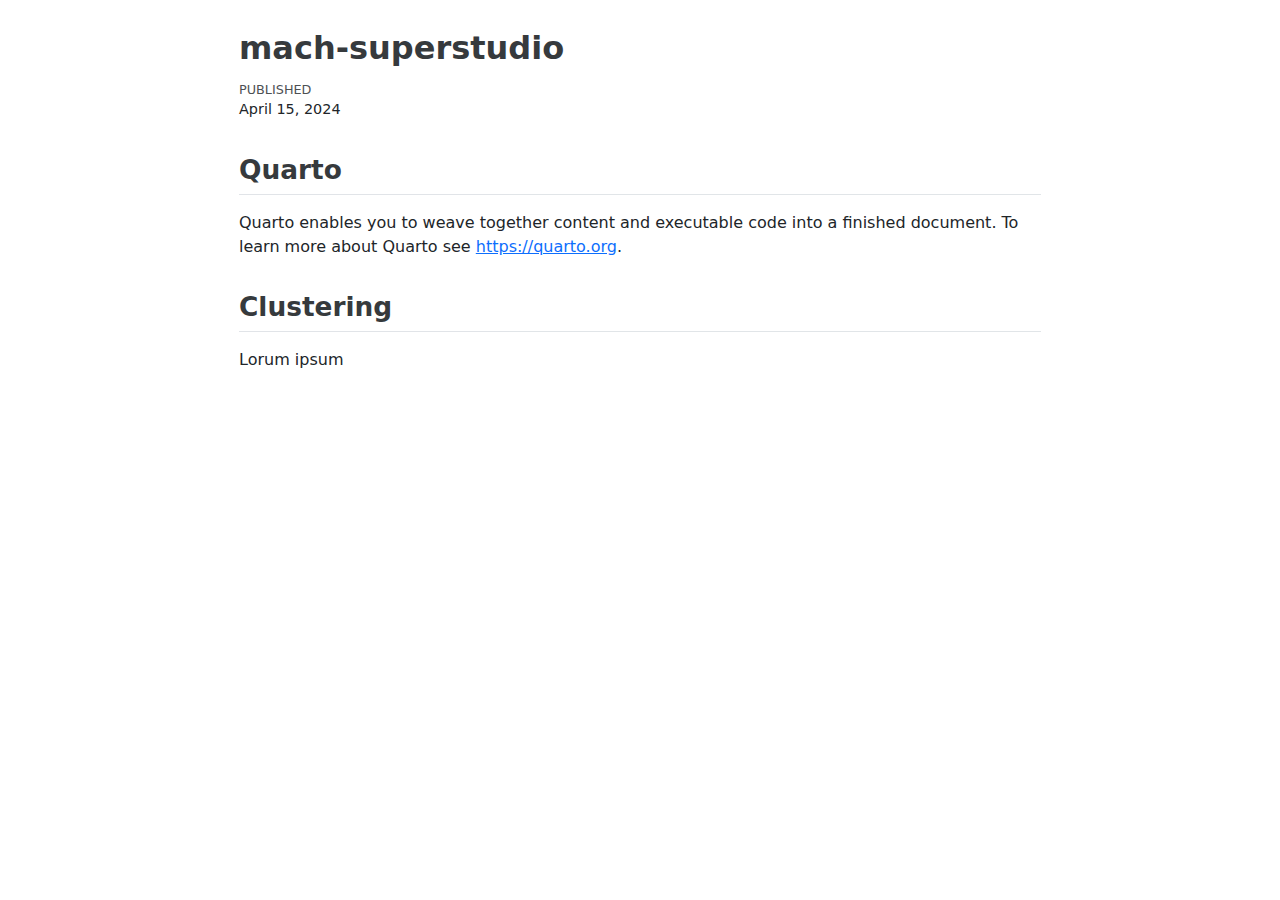
<file: docs/index.html>
<!DOCTYPE html>
<html xmlns="http://www.w3.org/1999/xhtml" lang="en" xml:lang="en"><head>

<meta charset="utf-8">
<meta name="generator" content="quarto-1.3.353">

<meta name="viewport" content="width=device-width, initial-scale=1.0, user-scalable=yes">

<meta name="dcterms.date" content="2024-04-15">

<title>mach-superstudio</title>
<style>
code{white-space: pre-wrap;}
span.smallcaps{font-variant: small-caps;}
div.columns{display: flex; gap: min(4vw, 1.5em);}
div.column{flex: auto; overflow-x: auto;}
div.hanging-indent{margin-left: 1.5em; text-indent: -1.5em;}
ul.task-list{list-style: none;}
ul.task-list li input[type="checkbox"] {
  width: 0.8em;
  margin: 0 0.8em 0.2em -1em; /* quarto-specific, see https://github.com/quarto-dev/quarto-cli/issues/4556 */ 
  vertical-align: middle;
}
</style>


<script src="site_libs/quarto-nav/quarto-nav.js"></script>
<script src="site_libs/clipboard/clipboard.min.js"></script>
<script src="site_libs/quarto-search/autocomplete.umd.js"></script>
<script src="site_libs/quarto-search/fuse.min.js"></script>
<script src="site_libs/quarto-search/quarto-search.js"></script>
<meta name="quarto:offset" content="./">
<script src="site_libs/quarto-html/quarto.js"></script>
<script src="site_libs/quarto-html/popper.min.js"></script>
<script src="site_libs/quarto-html/tippy.umd.min.js"></script>
<script src="site_libs/quarto-html/anchor.min.js"></script>
<link href="site_libs/quarto-html/tippy.css" rel="stylesheet">
<link href="site_libs/quarto-html/quarto-syntax-highlighting.css" rel="stylesheet" id="quarto-text-highlighting-styles">
<script src="site_libs/bootstrap/bootstrap.min.js"></script>
<link href="site_libs/bootstrap/bootstrap-icons.css" rel="stylesheet">
<link href="site_libs/bootstrap/bootstrap.min.css" rel="stylesheet" id="quarto-bootstrap" data-mode="light">
<script id="quarto-search-options" type="application/json">{
  "location": "sidebar",
  "copy-button": false,
  "collapse-after": 3,
  "panel-placement": "start",
  "type": "textbox",
  "limit": 20,
  "language": {
    "search-no-results-text": "No results",
    "search-matching-documents-text": "matching documents",
    "search-copy-link-title": "Copy link to search",
    "search-hide-matches-text": "Hide additional matches",
    "search-more-match-text": "more match in this document",
    "search-more-matches-text": "more matches in this document",
    "search-clear-button-title": "Clear",
    "search-detached-cancel-button-title": "Cancel",
    "search-submit-button-title": "Submit"
  }
}</script>


</head>

<body class="fullcontent">

<div id="quarto-search-results"></div>
<!-- content -->
<div id="quarto-content" class="quarto-container page-columns page-rows-contents page-layout-article">
<!-- sidebar -->
<!-- margin-sidebar -->
    
<!-- main -->
<main class="content" id="quarto-document-content">

<header id="title-block-header" class="quarto-title-block default">
<div class="quarto-title">
<h1 class="title">mach-superstudio</h1>
</div>



<div class="quarto-title-meta">

    
    <div>
    <div class="quarto-title-meta-heading">Published</div>
    <div class="quarto-title-meta-contents">
      <p class="date">April 15, 2024</p>
    </div>
  </div>
  
    
  </div>
  

</header>

<section id="quarto" class="level2">
<h2 class="anchored" data-anchor-id="quarto">Quarto</h2>
<p>Quarto enables you to weave together content and executable code into a finished document. To learn more about Quarto see <a href="https://quarto.org" class="uri">https://quarto.org</a>.</p>
</section>
<section id="clustering" class="level2">
<h2 class="anchored" data-anchor-id="clustering">Clustering</h2>
<p>Lorum ipsum</p>


</section>

</main> <!-- /main -->
<script id="quarto-html-after-body" type="application/javascript">
window.document.addEventListener("DOMContentLoaded", function (event) {
  const toggleBodyColorMode = (bsSheetEl) => {
    const mode = bsSheetEl.getAttribute("data-mode");
    const bodyEl = window.document.querySelector("body");
    if (mode === "dark") {
      bodyEl.classList.add("quarto-dark");
      bodyEl.classList.remove("quarto-light");
    } else {
      bodyEl.classList.add("quarto-light");
      bodyEl.classList.remove("quarto-dark");
    }
  }
  const toggleBodyColorPrimary = () => {
    const bsSheetEl = window.document.querySelector("link#quarto-bootstrap");
    if (bsSheetEl) {
      toggleBodyColorMode(bsSheetEl);
    }
  }
  toggleBodyColorPrimary();  
  const icon = "";
  const anchorJS = new window.AnchorJS();
  anchorJS.options = {
    placement: 'right',
    icon: icon
  };
  anchorJS.add('.anchored');
  const isCodeAnnotation = (el) => {
    for (const clz of el.classList) {
      if (clz.startsWith('code-annotation-')) {                     
        return true;
      }
    }
    return false;
  }
  const clipboard = new window.ClipboardJS('.code-copy-button', {
    text: function(trigger) {
      const codeEl = trigger.previousElementSibling.cloneNode(true);
      for (const childEl of codeEl.children) {
        if (isCodeAnnotation(childEl)) {
          childEl.remove();
        }
      }
      return codeEl.innerText;
    }
  });
  clipboard.on('success', function(e) {
    // button target
    const button = e.trigger;
    // don't keep focus
    button.blur();
    // flash "checked"
    button.classList.add('code-copy-button-checked');
    var currentTitle = button.getAttribute("title");
    button.setAttribute("title", "Copied!");
    let tooltip;
    if (window.bootstrap) {
      button.setAttribute("data-bs-toggle", "tooltip");
      button.setAttribute("data-bs-placement", "left");
      button.setAttribute("data-bs-title", "Copied!");
      tooltip = new bootstrap.Tooltip(button, 
        { trigger: "manual", 
          customClass: "code-copy-button-tooltip",
          offset: [0, -8]});
      tooltip.show();    
    }
    setTimeout(function() {
      if (tooltip) {
        tooltip.hide();
        button.removeAttribute("data-bs-title");
        button.removeAttribute("data-bs-toggle");
        button.removeAttribute("data-bs-placement");
      }
      button.setAttribute("title", currentTitle);
      button.classList.remove('code-copy-button-checked');
    }, 1000);
    // clear code selection
    e.clearSelection();
  });
  function tippyHover(el, contentFn) {
    const config = {
      allowHTML: true,
      content: contentFn,
      maxWidth: 500,
      delay: 100,
      arrow: false,
      appendTo: function(el) {
          return el.parentElement;
      },
      interactive: true,
      interactiveBorder: 10,
      theme: 'quarto',
      placement: 'bottom-start'
    };
    window.tippy(el, config); 
  }
  const noterefs = window.document.querySelectorAll('a[role="doc-noteref"]');
  for (var i=0; i<noterefs.length; i++) {
    const ref = noterefs[i];
    tippyHover(ref, function() {
      // use id or data attribute instead here
      let href = ref.getAttribute('data-footnote-href') || ref.getAttribute('href');
      try { href = new URL(href).hash; } catch {}
      const id = href.replace(/^#\/?/, "");
      const note = window.document.getElementById(id);
      return note.innerHTML;
    });
  }
      let selectedAnnoteEl;
      const selectorForAnnotation = ( cell, annotation) => {
        let cellAttr = 'data-code-cell="' + cell + '"';
        let lineAttr = 'data-code-annotation="' +  annotation + '"';
        const selector = 'span[' + cellAttr + '][' + lineAttr + ']';
        return selector;
      }
      const selectCodeLines = (annoteEl) => {
        const doc = window.document;
        const targetCell = annoteEl.getAttribute("data-target-cell");
        const targetAnnotation = annoteEl.getAttribute("data-target-annotation");
        const annoteSpan = window.document.querySelector(selectorForAnnotation(targetCell, targetAnnotation));
        const lines = annoteSpan.getAttribute("data-code-lines").split(",");
        const lineIds = lines.map((line) => {
          return targetCell + "-" + line;
        })
        let top = null;
        let height = null;
        let parent = null;
        if (lineIds.length > 0) {
            //compute the position of the single el (top and bottom and make a div)
            const el = window.document.getElementById(lineIds[0]);
            top = el.offsetTop;
            height = el.offsetHeight;
            parent = el.parentElement.parentElement;
          if (lineIds.length > 1) {
            const lastEl = window.document.getElementById(lineIds[lineIds.length - 1]);
            const bottom = lastEl.offsetTop + lastEl.offsetHeight;
            height = bottom - top;
          }
          if (top !== null && height !== null && parent !== null) {
            // cook up a div (if necessary) and position it 
            let div = window.document.getElementById("code-annotation-line-highlight");
            if (div === null) {
              div = window.document.createElement("div");
              div.setAttribute("id", "code-annotation-line-highlight");
              div.style.position = 'absolute';
              parent.appendChild(div);
            }
            div.style.top = top - 2 + "px";
            div.style.height = height + 4 + "px";
            let gutterDiv = window.document.getElementById("code-annotation-line-highlight-gutter");
            if (gutterDiv === null) {
              gutterDiv = window.document.createElement("div");
              gutterDiv.setAttribute("id", "code-annotation-line-highlight-gutter");
              gutterDiv.style.position = 'absolute';
              const codeCell = window.document.getElementById(targetCell);
              const gutter = codeCell.querySelector('.code-annotation-gutter');
              gutter.appendChild(gutterDiv);
            }
            gutterDiv.style.top = top - 2 + "px";
            gutterDiv.style.height = height + 4 + "px";
          }
          selectedAnnoteEl = annoteEl;
        }
      };
      const unselectCodeLines = () => {
        const elementsIds = ["code-annotation-line-highlight", "code-annotation-line-highlight-gutter"];
        elementsIds.forEach((elId) => {
          const div = window.document.getElementById(elId);
          if (div) {
            div.remove();
          }
        });
        selectedAnnoteEl = undefined;
      };
      // Attach click handler to the DT
      const annoteDls = window.document.querySelectorAll('dt[data-target-cell]');
      for (const annoteDlNode of annoteDls) {
        annoteDlNode.addEventListener('click', (event) => {
          const clickedEl = event.target;
          if (clickedEl !== selectedAnnoteEl) {
            unselectCodeLines();
            const activeEl = window.document.querySelector('dt[data-target-cell].code-annotation-active');
            if (activeEl) {
              activeEl.classList.remove('code-annotation-active');
            }
            selectCodeLines(clickedEl);
            clickedEl.classList.add('code-annotation-active');
          } else {
            // Unselect the line
            unselectCodeLines();
            clickedEl.classList.remove('code-annotation-active');
          }
        });
      }
  const findCites = (el) => {
    const parentEl = el.parentElement;
    if (parentEl) {
      const cites = parentEl.dataset.cites;
      if (cites) {
        return {
          el,
          cites: cites.split(' ')
        };
      } else {
        return findCites(el.parentElement)
      }
    } else {
      return undefined;
    }
  };
  var bibliorefs = window.document.querySelectorAll('a[role="doc-biblioref"]');
  for (var i=0; i<bibliorefs.length; i++) {
    const ref = bibliorefs[i];
    const citeInfo = findCites(ref);
    if (citeInfo) {
      tippyHover(citeInfo.el, function() {
        var popup = window.document.createElement('div');
        citeInfo.cites.forEach(function(cite) {
          var citeDiv = window.document.createElement('div');
          citeDiv.classList.add('hanging-indent');
          citeDiv.classList.add('csl-entry');
          var biblioDiv = window.document.getElementById('ref-' + cite);
          if (biblioDiv) {
            citeDiv.innerHTML = biblioDiv.innerHTML;
          }
          popup.appendChild(citeDiv);
        });
        return popup.innerHTML;
      });
    }
  }
});
</script>
</div> <!-- /content -->



</body></html>
</file>
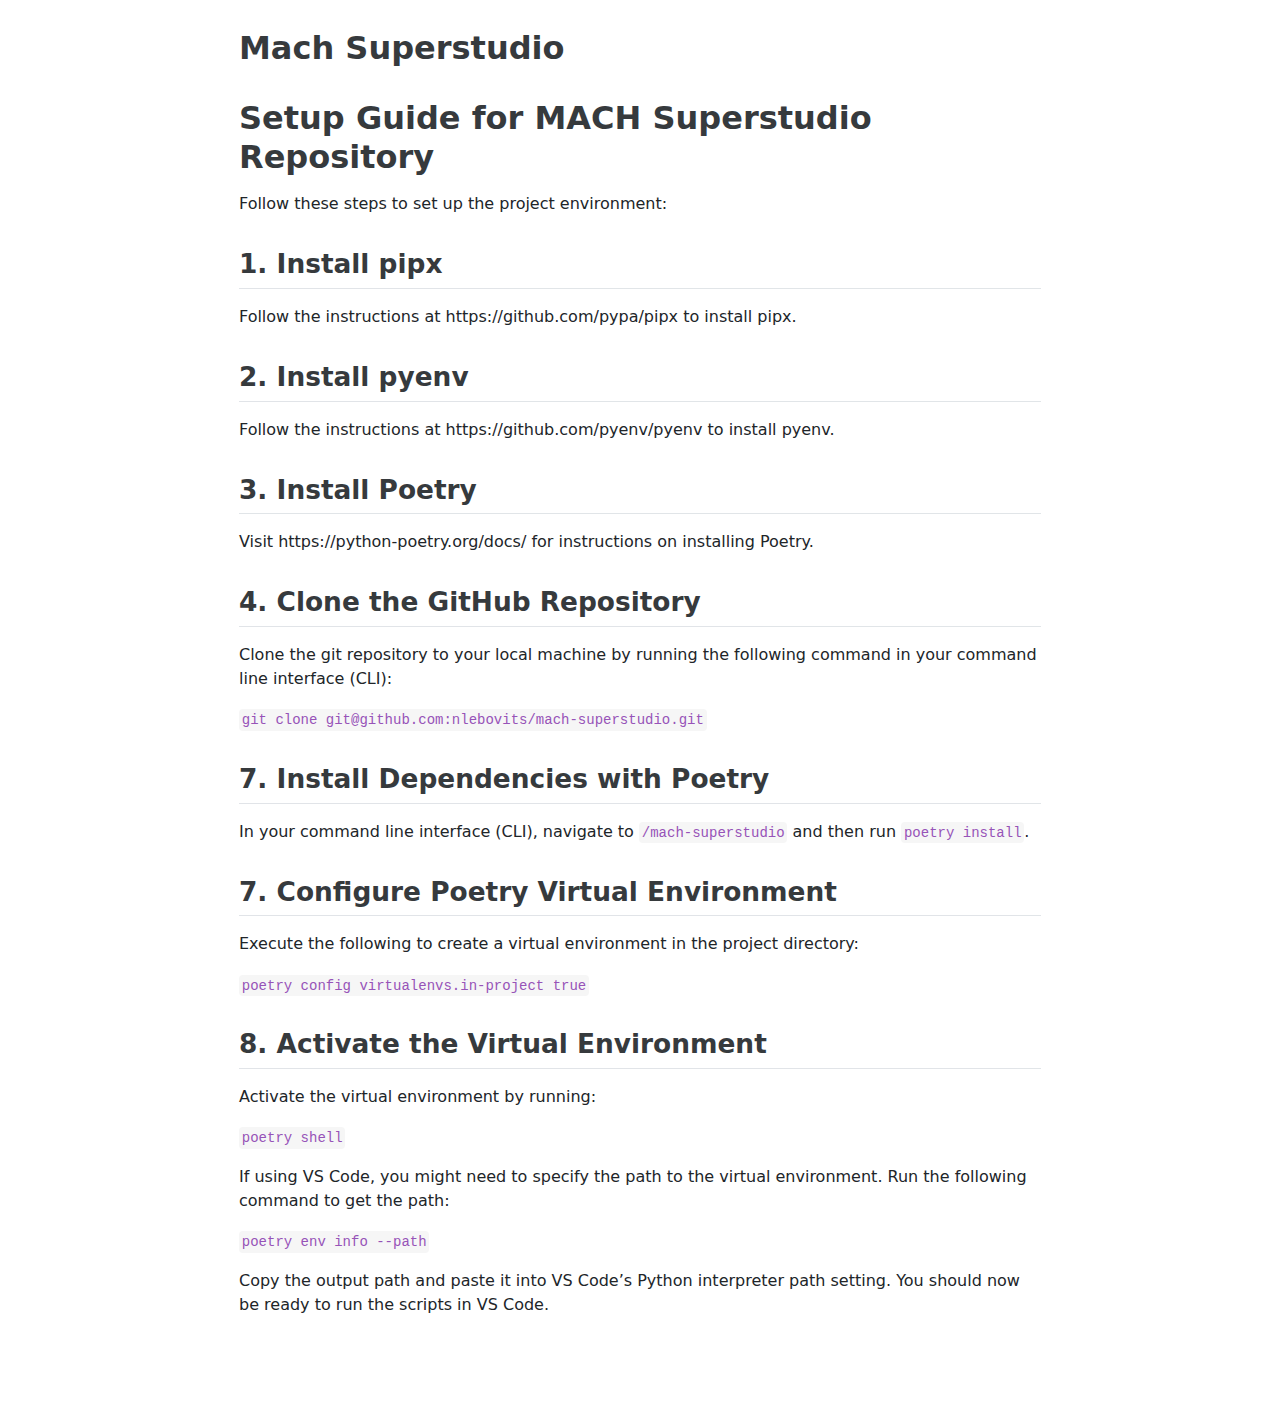
<file: docs/SETUP.html>
<!DOCTYPE html>
<html xmlns="http://www.w3.org/1999/xhtml" lang="en" xml:lang="en"><head>

<meta charset="utf-8">
<meta name="generator" content="quarto-1.3.353">

<meta name="viewport" content="width=device-width, initial-scale=1.0, user-scalable=yes">


<title>Mach Superstudio</title>
<style>
code{white-space: pre-wrap;}
span.smallcaps{font-variant: small-caps;}
div.columns{display: flex; gap: min(4vw, 1.5em);}
div.column{flex: auto; overflow-x: auto;}
div.hanging-indent{margin-left: 1.5em; text-indent: -1.5em;}
ul.task-list{list-style: none;}
ul.task-list li input[type="checkbox"] {
  width: 0.8em;
  margin: 0 0.8em 0.2em -1em; /* quarto-specific, see https://github.com/quarto-dev/quarto-cli/issues/4556 */ 
  vertical-align: middle;
}
</style>


<script src="site_libs/quarto-nav/quarto-nav.js"></script>
<script src="site_libs/clipboard/clipboard.min.js"></script>
<script src="site_libs/quarto-search/autocomplete.umd.js"></script>
<script src="site_libs/quarto-search/fuse.min.js"></script>
<script src="site_libs/quarto-search/quarto-search.js"></script>
<meta name="quarto:offset" content="./">
<script src="site_libs/quarto-html/quarto.js"></script>
<script src="site_libs/quarto-html/popper.min.js"></script>
<script src="site_libs/quarto-html/tippy.umd.min.js"></script>
<script src="site_libs/quarto-html/anchor.min.js"></script>
<link href="site_libs/quarto-html/tippy.css" rel="stylesheet">
<link href="site_libs/quarto-html/quarto-syntax-highlighting.css" rel="stylesheet" id="quarto-text-highlighting-styles">
<script src="site_libs/bootstrap/bootstrap.min.js"></script>
<link href="site_libs/bootstrap/bootstrap-icons.css" rel="stylesheet">
<link href="site_libs/bootstrap/bootstrap.min.css" rel="stylesheet" id="quarto-bootstrap" data-mode="light">
<script id="quarto-search-options" type="application/json">{
  "location": "sidebar",
  "copy-button": false,
  "collapse-after": 3,
  "panel-placement": "start",
  "type": "textbox",
  "limit": 20,
  "language": {
    "search-no-results-text": "No results",
    "search-matching-documents-text": "matching documents",
    "search-copy-link-title": "Copy link to search",
    "search-hide-matches-text": "Hide additional matches",
    "search-more-match-text": "more match in this document",
    "search-more-matches-text": "more matches in this document",
    "search-clear-button-title": "Clear",
    "search-detached-cancel-button-title": "Cancel",
    "search-submit-button-title": "Submit"
  }
}</script>


</head>

<body class="fullcontent">

<div id="quarto-search-results"></div>
<!-- content -->
<div id="quarto-content" class="quarto-container page-columns page-rows-contents page-layout-article">
<!-- sidebar -->
<!-- margin-sidebar -->
    
<!-- main -->
<main class="content" id="quarto-document-content">

<header id="title-block-header" class="quarto-title-block default">
<div class="quarto-title">
<h1 class="title">Mach Superstudio</h1>
</div>



<div class="quarto-title-meta">

    
  
    
  </div>
  

</header>

<section id="setup-guide-for-mach-superstudio-repository" class="level1">
<h1>Setup Guide for MACH Superstudio Repository</h1>
<p>Follow these steps to set up the project environment:</p>
<section id="install-pipx" class="level2">
<h2 class="anchored" data-anchor-id="install-pipx">1. Install pipx</h2>
<p>Follow the instructions at https://github.com/pypa/pipx to install pipx.</p>
</section>
<section id="install-pyenv" class="level2">
<h2 class="anchored" data-anchor-id="install-pyenv">2. Install pyenv</h2>
<p>Follow the instructions at https://github.com/pyenv/pyenv to install pyenv.</p>
</section>
<section id="install-poetry" class="level2">
<h2 class="anchored" data-anchor-id="install-poetry">3. Install Poetry</h2>
<p>Visit https://python-poetry.org/docs/ for instructions on installing Poetry.</p>
</section>
<section id="clone-the-github-repository" class="level2">
<h2 class="anchored" data-anchor-id="clone-the-github-repository">4. Clone the GitHub Repository</h2>
<p>Clone the git repository to your local machine by running the following command in your command line interface (CLI):</p>
<p><code>git clone git@github.com:nlebovits/mach-superstudio.git</code></p>
</section>
<section id="install-dependencies-with-poetry" class="level2">
<h2 class="anchored" data-anchor-id="install-dependencies-with-poetry">7. Install Dependencies with Poetry</h2>
<p>In your command line interface (CLI), navigate to <code>/mach-superstudio</code> and then run <code>poetry install</code>.</p>
</section>
<section id="configure-poetry-virtual-environment" class="level2">
<h2 class="anchored" data-anchor-id="configure-poetry-virtual-environment">7. Configure Poetry Virtual Environment</h2>
<p>Execute the following to create a virtual environment in the project directory:</p>
<p><code>poetry config virtualenvs.in-project true</code></p>
</section>
<section id="activate-the-virtual-environment" class="level2">
<h2 class="anchored" data-anchor-id="activate-the-virtual-environment">8. Activate the Virtual Environment</h2>
<p>Activate the virtual environment by running:</p>
<p><code>poetry shell</code></p>
<p>If using VS Code, you might need to specify the path to the virtual environment. Run the following command to get the path:</p>
<p><code>poetry env info --path</code></p>
<p>Copy the output path and paste it into VS Code’s Python interpreter path setting. You should now be ready to run the scripts in VS Code.</p>


</section>
</section>

</main> <!-- /main -->
<script id="quarto-html-after-body" type="application/javascript">
window.document.addEventListener("DOMContentLoaded", function (event) {
  const toggleBodyColorMode = (bsSheetEl) => {
    const mode = bsSheetEl.getAttribute("data-mode");
    const bodyEl = window.document.querySelector("body");
    if (mode === "dark") {
      bodyEl.classList.add("quarto-dark");
      bodyEl.classList.remove("quarto-light");
    } else {
      bodyEl.classList.add("quarto-light");
      bodyEl.classList.remove("quarto-dark");
    }
  }
  const toggleBodyColorPrimary = () => {
    const bsSheetEl = window.document.querySelector("link#quarto-bootstrap");
    if (bsSheetEl) {
      toggleBodyColorMode(bsSheetEl);
    }
  }
  toggleBodyColorPrimary();  
  const icon = "";
  const anchorJS = new window.AnchorJS();
  anchorJS.options = {
    placement: 'right',
    icon: icon
  };
  anchorJS.add('.anchored');
  const isCodeAnnotation = (el) => {
    for (const clz of el.classList) {
      if (clz.startsWith('code-annotation-')) {                     
        return true;
      }
    }
    return false;
  }
  const clipboard = new window.ClipboardJS('.code-copy-button', {
    text: function(trigger) {
      const codeEl = trigger.previousElementSibling.cloneNode(true);
      for (const childEl of codeEl.children) {
        if (isCodeAnnotation(childEl)) {
          childEl.remove();
        }
      }
      return codeEl.innerText;
    }
  });
  clipboard.on('success', function(e) {
    // button target
    const button = e.trigger;
    // don't keep focus
    button.blur();
    // flash "checked"
    button.classList.add('code-copy-button-checked');
    var currentTitle = button.getAttribute("title");
    button.setAttribute("title", "Copied!");
    let tooltip;
    if (window.bootstrap) {
      button.setAttribute("data-bs-toggle", "tooltip");
      button.setAttribute("data-bs-placement", "left");
      button.setAttribute("data-bs-title", "Copied!");
      tooltip = new bootstrap.Tooltip(button, 
        { trigger: "manual", 
          customClass: "code-copy-button-tooltip",
          offset: [0, -8]});
      tooltip.show();    
    }
    setTimeout(function() {
      if (tooltip) {
        tooltip.hide();
        button.removeAttribute("data-bs-title");
        button.removeAttribute("data-bs-toggle");
        button.removeAttribute("data-bs-placement");
      }
      button.setAttribute("title", currentTitle);
      button.classList.remove('code-copy-button-checked');
    }, 1000);
    // clear code selection
    e.clearSelection();
  });
  function tippyHover(el, contentFn) {
    const config = {
      allowHTML: true,
      content: contentFn,
      maxWidth: 500,
      delay: 100,
      arrow: false,
      appendTo: function(el) {
          return el.parentElement;
      },
      interactive: true,
      interactiveBorder: 10,
      theme: 'quarto',
      placement: 'bottom-start'
    };
    window.tippy(el, config); 
  }
  const noterefs = window.document.querySelectorAll('a[role="doc-noteref"]');
  for (var i=0; i<noterefs.length; i++) {
    const ref = noterefs[i];
    tippyHover(ref, function() {
      // use id or data attribute instead here
      let href = ref.getAttribute('data-footnote-href') || ref.getAttribute('href');
      try { href = new URL(href).hash; } catch {}
      const id = href.replace(/^#\/?/, "");
      const note = window.document.getElementById(id);
      return note.innerHTML;
    });
  }
      let selectedAnnoteEl;
      const selectorForAnnotation = ( cell, annotation) => {
        let cellAttr = 'data-code-cell="' + cell + '"';
        let lineAttr = 'data-code-annotation="' +  annotation + '"';
        const selector = 'span[' + cellAttr + '][' + lineAttr + ']';
        return selector;
      }
      const selectCodeLines = (annoteEl) => {
        const doc = window.document;
        const targetCell = annoteEl.getAttribute("data-target-cell");
        const targetAnnotation = annoteEl.getAttribute("data-target-annotation");
        const annoteSpan = window.document.querySelector(selectorForAnnotation(targetCell, targetAnnotation));
        const lines = annoteSpan.getAttribute("data-code-lines").split(",");
        const lineIds = lines.map((line) => {
          return targetCell + "-" + line;
        })
        let top = null;
        let height = null;
        let parent = null;
        if (lineIds.length > 0) {
            //compute the position of the single el (top and bottom and make a div)
            const el = window.document.getElementById(lineIds[0]);
            top = el.offsetTop;
            height = el.offsetHeight;
            parent = el.parentElement.parentElement;
          if (lineIds.length > 1) {
            const lastEl = window.document.getElementById(lineIds[lineIds.length - 1]);
            const bottom = lastEl.offsetTop + lastEl.offsetHeight;
            height = bottom - top;
          }
          if (top !== null && height !== null && parent !== null) {
            // cook up a div (if necessary) and position it 
            let div = window.document.getElementById("code-annotation-line-highlight");
            if (div === null) {
              div = window.document.createElement("div");
              div.setAttribute("id", "code-annotation-line-highlight");
              div.style.position = 'absolute';
              parent.appendChild(div);
            }
            div.style.top = top - 2 + "px";
            div.style.height = height + 4 + "px";
            let gutterDiv = window.document.getElementById("code-annotation-line-highlight-gutter");
            if (gutterDiv === null) {
              gutterDiv = window.document.createElement("div");
              gutterDiv.setAttribute("id", "code-annotation-line-highlight-gutter");
              gutterDiv.style.position = 'absolute';
              const codeCell = window.document.getElementById(targetCell);
              const gutter = codeCell.querySelector('.code-annotation-gutter');
              gutter.appendChild(gutterDiv);
            }
            gutterDiv.style.top = top - 2 + "px";
            gutterDiv.style.height = height + 4 + "px";
          }
          selectedAnnoteEl = annoteEl;
        }
      };
      const unselectCodeLines = () => {
        const elementsIds = ["code-annotation-line-highlight", "code-annotation-line-highlight-gutter"];
        elementsIds.forEach((elId) => {
          const div = window.document.getElementById(elId);
          if (div) {
            div.remove();
          }
        });
        selectedAnnoteEl = undefined;
      };
      // Attach click handler to the DT
      const annoteDls = window.document.querySelectorAll('dt[data-target-cell]');
      for (const annoteDlNode of annoteDls) {
        annoteDlNode.addEventListener('click', (event) => {
          const clickedEl = event.target;
          if (clickedEl !== selectedAnnoteEl) {
            unselectCodeLines();
            const activeEl = window.document.querySelector('dt[data-target-cell].code-annotation-active');
            if (activeEl) {
              activeEl.classList.remove('code-annotation-active');
            }
            selectCodeLines(clickedEl);
            clickedEl.classList.add('code-annotation-active');
          } else {
            // Unselect the line
            unselectCodeLines();
            clickedEl.classList.remove('code-annotation-active');
          }
        });
      }
  const findCites = (el) => {
    const parentEl = el.parentElement;
    if (parentEl) {
      const cites = parentEl.dataset.cites;
      if (cites) {
        return {
          el,
          cites: cites.split(' ')
        };
      } else {
        return findCites(el.parentElement)
      }
    } else {
      return undefined;
    }
  };
  var bibliorefs = window.document.querySelectorAll('a[role="doc-biblioref"]');
  for (var i=0; i<bibliorefs.length; i++) {
    const ref = bibliorefs[i];
    const citeInfo = findCites(ref);
    if (citeInfo) {
      tippyHover(citeInfo.el, function() {
        var popup = window.document.createElement('div');
        citeInfo.cites.forEach(function(cite) {
          var citeDiv = window.document.createElement('div');
          citeDiv.classList.add('hanging-indent');
          citeDiv.classList.add('csl-entry');
          var biblioDiv = window.document.getElementById('ref-' + cite);
          if (biblioDiv) {
            citeDiv.innerHTML = biblioDiv.innerHTML;
          }
          popup.appendChild(citeDiv);
        });
        return popup.innerHTML;
      });
    }
  }
});
</script>
</div> <!-- /content -->



</body></html>
</file>
<file: docs/site_libs/quarto-html/tippy.css>
.tippy-box[data-animation=fade][data-state=hidden]{opacity:0}[data-tippy-root]{max-width:calc(100vw - 10px)}.tippy-box{position:relative;background-color:#333;color:#fff;border-radius:4px;font-size:14px;line-height:1.4;white-space:normal;outline:0;transition-property:transform,visibility,opacity}.tippy-box[data-placement^=top]>.tippy-arrow{bottom:0}.tippy-box[data-placement^=top]>.tippy-arrow:before{bottom:-7px;left:0;border-width:8px 8px 0;border-top-color:initial;transform-origin:center top}.tippy-box[data-placement^=bottom]>.tippy-arrow{top:0}.tippy-box[data-placement^=bottom]>.tippy-arrow:before{top:-7px;left:0;border-width:0 8px 8px;border-bottom-color:initial;transform-origin:center bottom}.tippy-box[data-placement^=left]>.tippy-arrow{right:0}.tippy-box[data-placement^=left]>.tippy-arrow:before{border-width:8px 0 8px 8px;border-left-color:initial;right:-7px;transform-origin:center left}.tippy-box[data-placement^=right]>.tippy-arrow{left:0}.tippy-box[data-placement^=right]>.tippy-arrow:before{left:-7px;border-width:8px 8px 8px 0;border-right-color:initial;transform-origin:center right}.tippy-box[data-inertia][data-state=visible]{transition-timing-function:cubic-bezier(.54,1.5,.38,1.11)}.tippy-arrow{width:16px;height:16px;color:#333}.tippy-arrow:before{content:"";position:absolute;border-color:transparent;border-style:solid}.tippy-content{position:relative;padding:5px 9px;z-index:1}
</file>
<file: docs/site_libs/quarto-html/quarto-syntax-highlighting.css>
/* quarto syntax highlight colors */
:root {
  --quarto-hl-ot-color: #003B4F;
  --quarto-hl-at-color: #657422;
  --quarto-hl-ss-color: #20794D;
  --quarto-hl-an-color: #5E5E5E;
  --quarto-hl-fu-color: #4758AB;
  --quarto-hl-st-color: #20794D;
  --quarto-hl-cf-color: #003B4F;
  --quarto-hl-op-color: #5E5E5E;
  --quarto-hl-er-color: #AD0000;
  --quarto-hl-bn-color: #AD0000;
  --quarto-hl-al-color: #AD0000;
  --quarto-hl-va-color: #111111;
  --quarto-hl-bu-color: inherit;
  --quarto-hl-ex-color: inherit;
  --quarto-hl-pp-color: #AD0000;
  --quarto-hl-in-color: #5E5E5E;
  --quarto-hl-vs-color: #20794D;
  --quarto-hl-wa-color: #5E5E5E;
  --quarto-hl-do-color: #5E5E5E;
  --quarto-hl-im-color: #00769E;
  --quarto-hl-ch-color: #20794D;
  --quarto-hl-dt-color: #AD0000;
  --quarto-hl-fl-color: #AD0000;
  --quarto-hl-co-color: #5E5E5E;
  --quarto-hl-cv-color: #5E5E5E;
  --quarto-hl-cn-color: #8f5902;
  --quarto-hl-sc-color: #5E5E5E;
  --quarto-hl-dv-color: #AD0000;
  --quarto-hl-kw-color: #003B4F;
}

/* other quarto variables */
:root {
  --quarto-font-monospace: SFMono-Regular, Menlo, Monaco, Consolas, "Liberation Mono", "Courier New", monospace;
}

pre > code.sourceCode > span {
  color: #003B4F;
}

code span {
  color: #003B4F;
}

code.sourceCode > span {
  color: #003B4F;
}

div.sourceCode,
div.sourceCode pre.sourceCode {
  color: #003B4F;
}

code span.ot {
  color: #003B4F;
  font-style: inherit;
}

code span.at {
  color: #657422;
  font-style: inherit;
}

code span.ss {
  color: #20794D;
  font-style: inherit;
}

code span.an {
  color: #5E5E5E;
  font-style: inherit;
}

code span.fu {
  color: #4758AB;
  font-style: inherit;
}

code span.st {
  color: #20794D;
  font-style: inherit;
}

code span.cf {
  color: #003B4F;
  font-style: inherit;
}

code span.op {
  color: #5E5E5E;
  font-style: inherit;
}

code span.er {
  color: #AD0000;
  font-style: inherit;
}

code span.bn {
  color: #AD0000;
  font-style: inherit;
}

code span.al {
  color: #AD0000;
  font-style: inherit;
}

code span.va {
  color: #111111;
  font-style: inherit;
}

code span.bu {
  font-style: inherit;
}

code span.ex {
  font-style: inherit;
}

code span.pp {
  color: #AD0000;
  font-style: inherit;
}

code span.in {
  color: #5E5E5E;
  font-style: inherit;
}

code span.vs {
  color: #20794D;
  font-style: inherit;
}

code span.wa {
  color: #5E5E5E;
  font-style: italic;
}

code span.do {
  color: #5E5E5E;
  font-style: italic;
}

code span.im {
  color: #00769E;
  font-style: inherit;
}

code span.ch {
  color: #20794D;
  font-style: inherit;
}

code span.dt {
  color: #AD0000;
  font-style: inherit;
}

code span.fl {
  color: #AD0000;
  font-style: inherit;
}

code span.co {
  color: #5E5E5E;
  font-style: inherit;
}

code span.cv {
  color: #5E5E5E;
  font-style: italic;
}

code span.cn {
  color: #8f5902;
  font-style: inherit;
}

code span.sc {
  color: #5E5E5E;
  font-style: inherit;
}

code span.dv {
  color: #AD0000;
  font-style: inherit;
}

code span.kw {
  color: #003B4F;
  font-style: inherit;
}

.prevent-inlining {
  content: "</";
}

/*# sourceMappingURL=debc5d5d77c3f9108843748ff7464032.css.map */
</file>
